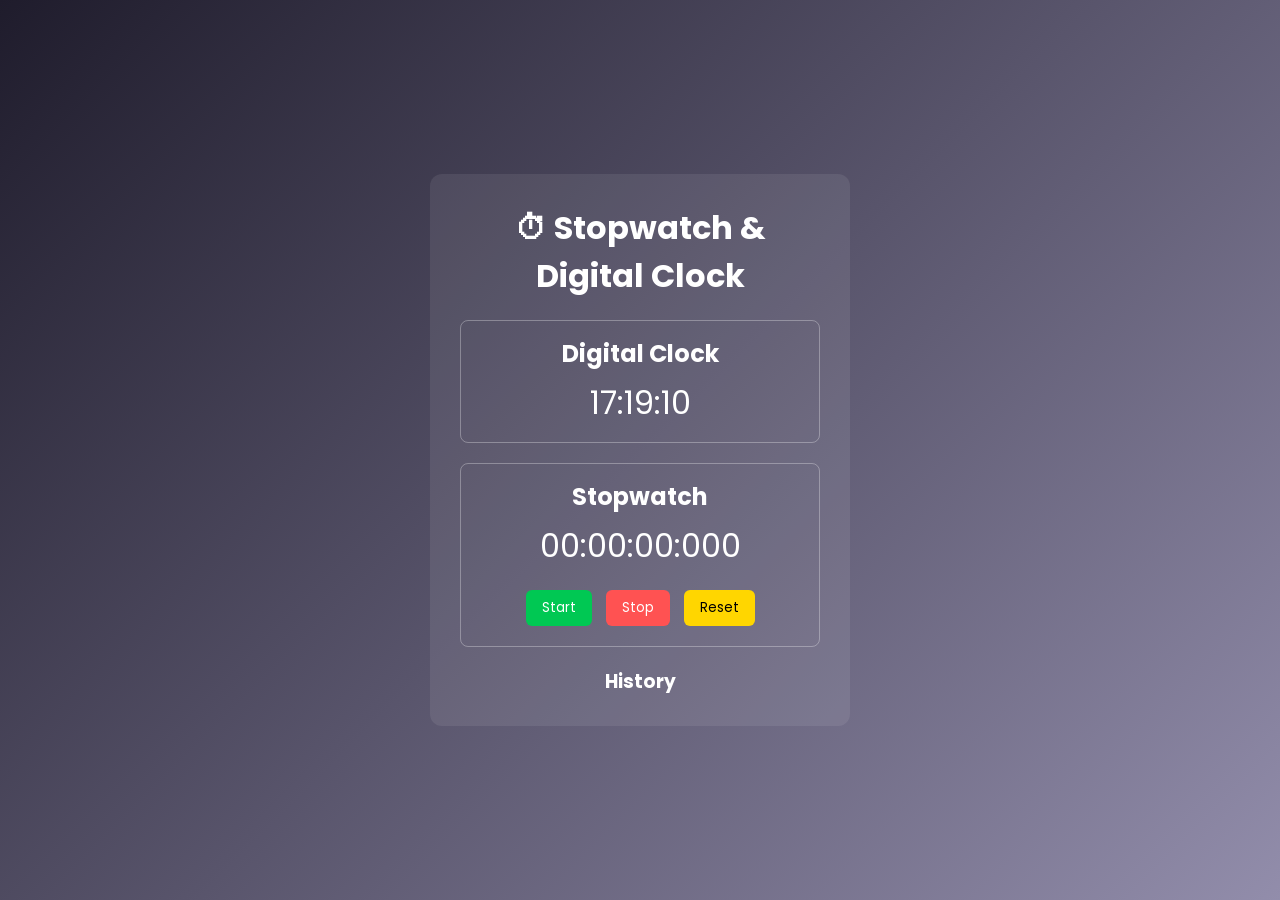
<file: index.html>
<!doctype html>
<html lang="en">
  <head>
    <title>Stopwatch & Digital Clock</title>

    <link
      href="https://fonts.googleapis.com/css2?family=Poppins:wght@300;400;600&display=swap"
      rel="stylesheet"
    />
    <link rel="stylesheet" href="styles.css" />
  </head>

  <body>
    <div class="container">
      <h1>⏱ Stopwatch & Digital Clock</h1>

      <!-- Digital Clock -->
      <div class="clock-box">
        <h2>Digital Clock</h2>
        <div id="digitalClock">00:00:00</div>
      </div>

      <!-- Stopwatch -->
      <div class="stopwatch-box">
        <h2>Stopwatch</h2>

        <div id="stopwatch">00:00:00:000</div>

        <div class="buttons">
          <button onclick="startStopwatch()">Start</button>
          <button onclick="stopStopwatch()">Stop</button>
          <button onclick="resetStopwatch()">Reset</button>
        </div>
      </div>

      <!-- History -->
      <div class="history">
        <h3>History</h3>

        <ul id="historyList"></ul>
      </div>
    </div>

    <script src="script.js"></script>
  </body>
</html>
</file>
<file: styles.css>
*{
margin:0;
padding:0;
box-sizing:border-box;
font-family:'Poppins',sans-serif;
}

body{
height:100vh;
display:flex;
justify-content:center;
align-items:center;
background:linear-gradient(135deg,#1f1c2c,#928dab);
color:white;
}

.container{
width:420px;
padding:30px;
text-align:center;
border-radius:12px;
background:rgba(255,255,255,0.08);
}

/* Title */
h1{
margin-bottom:20px;
}

/* Clock and Stopwatch Boxes */
.clock-box,
.stopwatch-box{
margin-top:20px;
padding:15px;
border:1px solid rgba(255,255,255,0.3);
border-radius:8px;
}

/* Time Display */
#digitalClock,
#stopwatch{
font-size:32px;
margin-top:8px;
}

/* Buttons */
.buttons{
margin-top:15px;
}

button{
padding:8px 16px;
margin:5px;
border:none;
border-radius:6px;
cursor:pointer;
}

button:nth-child(1){
background:#00c853;
color:white;
}

button:nth-child(2){
background:#ff5252;
color:white;
}

button:nth-child(3){
background:#ffd600;
color:black;
}

/* History */
.history{
margin-top:20px;
}

#historyList{
list-style:none;
max-height:120px;
overflow-y:auto;
}

#historyList li{
padding:5px;
border-bottom:1px solid rgba(255,255,255,0.2);
}

/* Responsive */
@media(max-width:500px){
.container{
width:90%;
}

#digitalClock,
#stopwatch{
font-size:26px;
}
}
</file>
